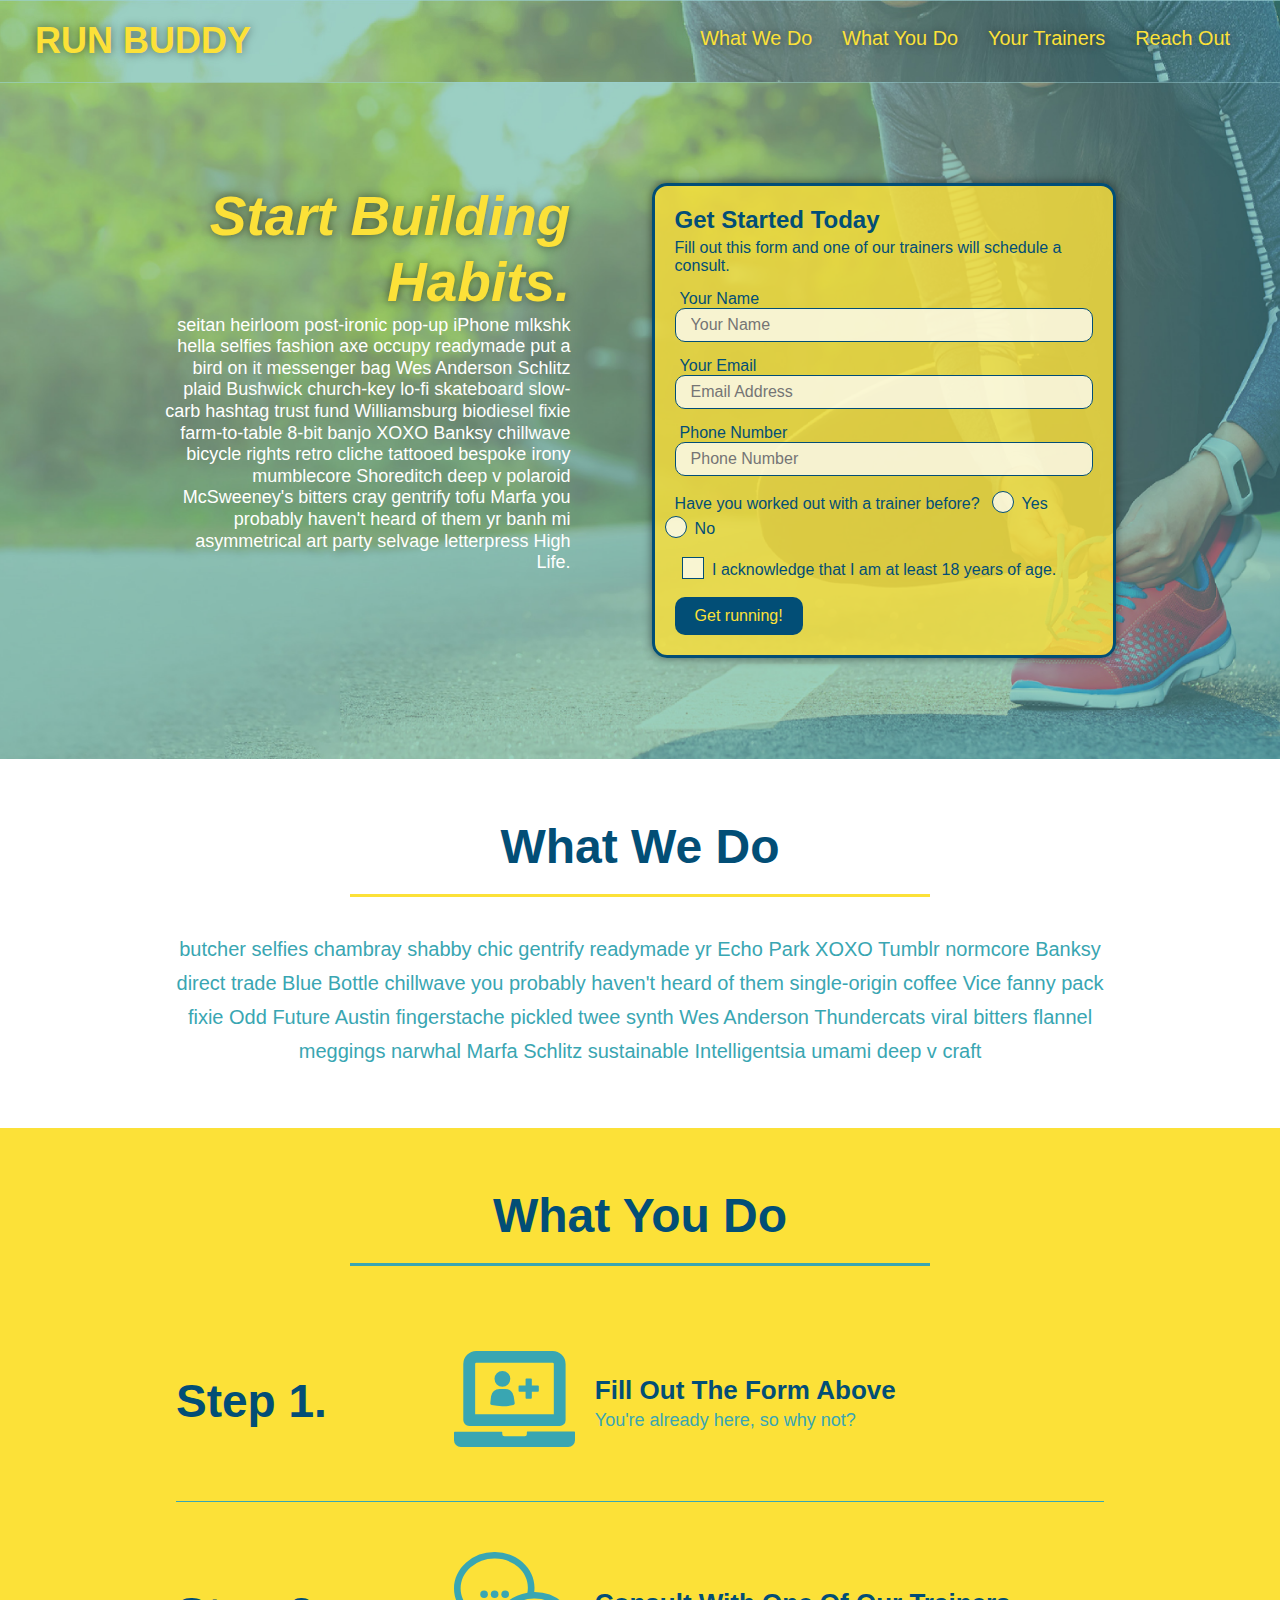
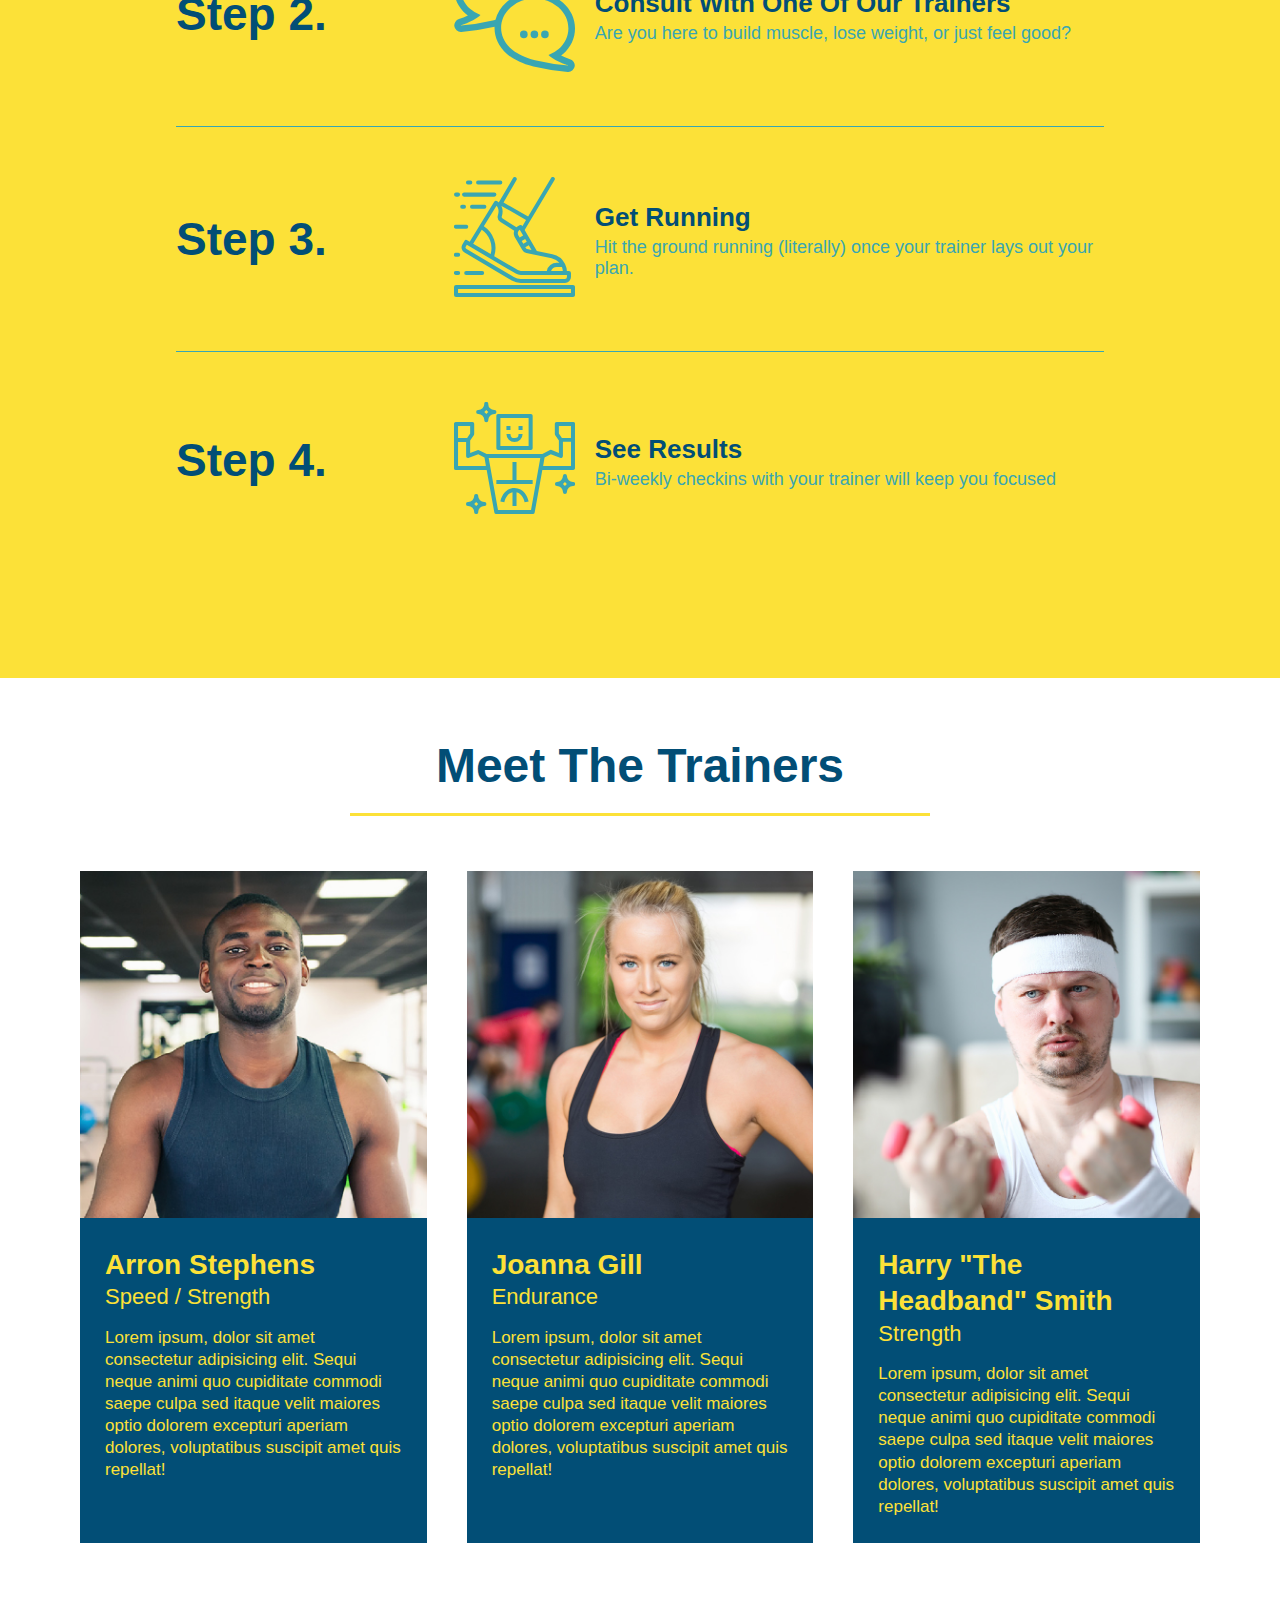
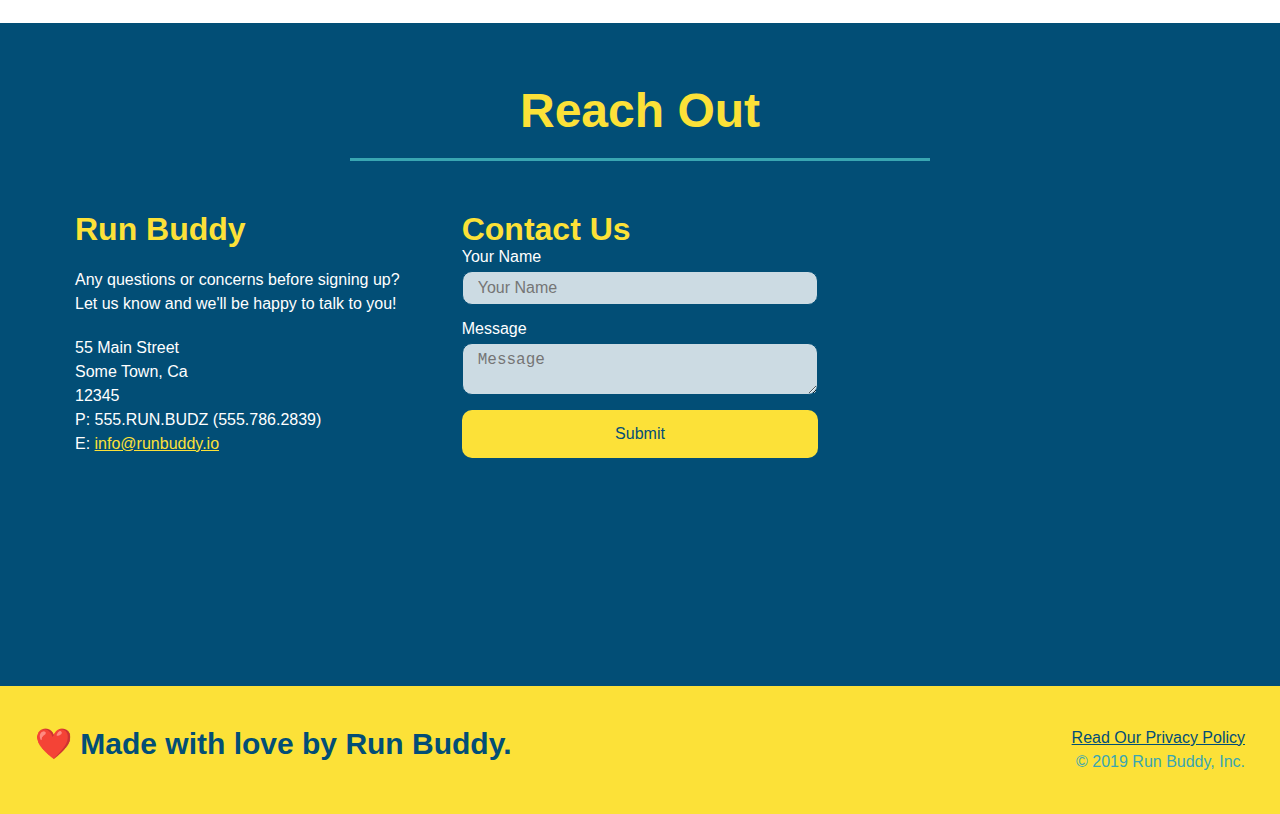
<file: index.html>
<!DOCTYPE html>
<html lang="en">
  <head>
    <meta charset="UTF-8" />
    <meta name="viewport" content="width=device-width, initial-scale=1.0" />
    <link rel="stylesheet" href="./assets/css/style.css">
    <title>Run Buddy</title>
  </head>
  <body>
    <!-- navigation tags - block level element -->
    <header>
      <h1>
        <a href="/">RUN BUDDY</a>
      </h1>
      <nav>
        <ul>
          <li>
            <a href="#what-we-do">What We Do</a>
          </li>
          <li>
            <a href="#what-you-do">What You Do</a>
          </li>
          <li>
            <a href="#your-trainers">Your Trainers</a>
          </li>
          <li>
            <a href="#reach-out">Reach Out</a>
          </li>
        </ul>
      </nav>
    </header>
    <!-- end navigation -->

    <!-- hero/jumbotron -->
    <section class="hero">
      <div class="hero-cta">
        <h2>Start Building Habits.</h2>
        <p>
          seitan heirloom post-ironic pop-up iPhone mlkshk hella selfies fashion axe occupy readymade put a bird on it
          messenger bag Wes Anderson Schlitz plaid Bushwick church-key lo-fi skateboard slow-carb hashtag trust fund
          Williamsburg biodiesel fixie farm-to-table 8-bit banjo XOXO Banksy chillwave bicycle rights retro cliche
          tattooed bespoke irony mumblecore Shoreditch deep v polaroid McSweeney's bitters cray gentrify tofu Marfa you
          probably haven't heard of them yr banh mi asymmetrical art party selvage letterpress High Life.
        </p>
      </div>

      <div class="hero-form">
        <h3>Get Started Today</h3>
        <p>Fill out this form and one of our trainers will schedule a consult.</p>
        <form>
          <label for="name">Your Name</label>
          <input type="text" placeholder="Your Name" id="name" name="name" class="form-input" />
          <label for="email">Your Email</label>
          <input type="email" placeholder="Email Address" id="email" name="email" class="form-input" />
          <label for="phone">Phone Number</label>
          <input type="tel" placeholder="Phone Number" name="phone" id="phone" class="form-input" />
          <p>
            Have you worked out with a trainer before?
            <span class="radio-wrapper">
              <input type="radio" name="trainer-confirm" id="trainer-yes" />
              <label for="trainer-yes">Yes</label>
            </span>
            <span class="radio-wrapper">
              <input type="radio" name="trainer-confirm" id="trainer-no" />
              <label for="trainer-no">No</label>
            </span>
          </p>
          <p>
            <span class="checkbox-wrapper">
              <input type="checkbox" name="age-confirm" id="checkbox" />
              <label for="checkbox">I acknowledge that I am at least 18 years of age.</label>
            </span>
          </p>
          <button type="submit">
            Get running!
          </button>
        </form>
      </div>
    </section>
    <!-- end header -->

    <!-- "what we do" start - <section> -->
    <section id="what-we-do" class="intro">
      <div class="flex-row">
        <h2 class="section-title primary-border">
          What We Do
        </h2>
      </div>
      <div class="flex-row">
        <p>
          butcher selfies chambray shabby chic gentrify readymade yr Echo Park XOXO Tumblr normcore Banksy direct trade  Blue Bottle chillwave you probably haven't heard of them single-origin coffee Vice fanny pack fixie Odd Future Austin fingerstache pickled twee synth Wes Anderson Thundercats viral bitters flannel meggings narwhal Marfa Schlitz sustainable Intelligentsia umami deep v craft
        </p>
      </div>
    </section>
    <!-- end "what we do" -->

    <!-- "what you do" start -->
    <section id="what-you-do" class="steps">
      <div class="flex-row">
        <h2 class="section-title secondary-border">
          What You Do
        </h2> 
      </div>
      <div class="step">
        <h3>Step 1.</h3>
        <div class="step-info">
          <div class="step-img">
            <img src="./assets/images/step-1.svg" alt="" />
          </div>
          <div class="step-text">
            <h4>Fill Out The Form Above</h4>
            <p>You're already here, so why not?</p>
          </div>
        </div>
      </div>
      <div class="step">
        <h3>Step 2.</h3>
        <div class="step-info">
          <div class="step-img">
            <img src="./assets/images/step-2.svg" alt="" />
          </div>
          <div class="step-text">
            <h4>Consult With One Of Our Trainers</h4>
            <p>Are you here to build muscle, lose weight, or just feel good?</p>
          </div>
        </div>
      </div>
      <div class="step">
        <h3>Step 3.</h3>
        <div class="step-info">
          <div class="step-img">
            <img src="./assets/images/step-3.svg" alt="" />
          </div>
          <div class="step-text">
            <h4>Get Running</h4>
            <p>Hit the ground running (literally) once your trainer lays out your plan.</p>
          </div>
        </div>
      </div>
      <div class="step">
        <h3>Step 4.</h3>
        <div class="step-info">
          <div class="step-img">
            <img src="./assets/images/step-4.svg" alt="" />
          </div>
          <div class="step-text">
            <h4>See Results</h4>
            <p>Bi-weekly checkins with your trainer will keep you focused</p>
          </div>
        </div>
      </div>
    </section>
    <!-- "what you do" end -->

    <!-- "meet the trainers" start -->
    <section id="your-trainers">
      <div class="flex-row">
        <h2 class="section-title primary-border">
          Meet The Trainers
        </h2>
      </div>

      <div class="trainers">
        <article class="trainer">
          <img src="./assets/images/trainer-1.jpg" alt="Arron Stephens in his workout clothes, ready to pump iron" />
          <div class="trainer-bio">
            <h3 class="trainer-name">Arron Stephens</h3>
            <h4 class="trainer-role">Speed / Strength</h4>
            <p>Lorem ipsum, dolor sit amet consectetur adipisicing elit. Sequi neque animi quo cupiditate commodi saepe culpa sed itaque velit maiores optio dolorem excepturi aperiam dolores, voluptatibus suscipit amet quis repellat!</p>
          </div>
        </article>

        <article class="trainer">
          <img src="./assets/images/trainer-2.jpg" alt="Joanna Gill cooling off after a work out" />
          <div class="trainer-bio">
            <h3 class="trainer-name">Joanna Gill</h3>
            <h4 class="trainer-role">Endurance</h4>
            <p>Lorem ipsum, dolor sit amet consectetur adipisicing elit. Sequi neque animi quo cupiditate commodi saepe culpa sed itaque velit maiores optio dolorem excepturi aperiam dolores, voluptatibus suscipit amet quis repellat!</p>
            </div>
          </article>

        <article class="trainer">
          <img src="./assets/images/trainer-3.jpg" alt="Harry Smith wearing a headband and lifting comically small pink weights" />
          <div class="trainer-bio">
            <h3 class="trainer-name">Harry "The Headband" Smith</h3>
            <h4 class="trainer-role">Strength</h4>
            <p>Lorem ipsum, dolor sit amet consectetur adipisicing elit. Sequi neque animi quo cupiditate commodi saepe culpa sed itaque velit maiores optio dolorem excepturi aperiam dolores, voluptatibus suscipit amet quis repellat!</p>
          </div>
        </article>
      </div>
    </section>
    <!-- "meet the trainers" end -->

    <!-- "reach out" start -->
    <section id="reach-out" class="contact">
      <div class="flex-row">
        <h2 class="section-title secondary-border">
          Reach Out
        </h2>
      </div>

      <div class="contact-info">
        <div>
          <h3>Run Buddy</h3>
          <p>
            Any questions or concerns before signing up? 
            <br/>
            Let us know and we'll be happy to talk to you!
          </p>

          <address>
            55 Main Street <br/>
            Some Town, Ca <br/>
            12345<br/>
            P: 555.RUN.BUDZ (555.786.2839)<br/>
            E: <a href="mailto:info@runbuddy.io">info@runbuddy.io</a>
          </address>
          
        </div>

        <div class="contact-form">
          <h3>Contact Us</h3>
          <form>
            <label for="contact-name">Your Name</label>
            <input type="text" id="contact-name" placeholder="Your Name" />
        
            <label for="contact-message">Message</label>
            <textarea id="contact-message" placeholder="Message"></textarea>
        
            <button type="submit">Submit</button>
          </form>
        </div>
        
        <iframe
          src="https://www.google.com/maps/embed?pb=!1m14!1m12!1m3!1d12182.30520634488!2d-74.0652613!3d40.2407219!2m3!1f0!2f0!3f0!3m2!1i1024!2i768!4f13.1!5e0!3m2!1sen!2sus!4v1561060983193!5m2!1sen!2sus"
          frameborder="0" style="border:0" allowfullscreen>
        </iframe>
      </div>
    </section>
    <!-- "reach out" end -->

    <!-- footer -->
    <footer>
      <h2>❤️ Made with love by Run Buddy.</h2>
      <div>
        <a href="./privacy-policy.html">Read Our Privacy Policy</a><br/>
        &copy; 2019 Run Buddy, Inc.
      </div>
    </footer>
    <!-- footer end -->
  </body>
</html>
</file>
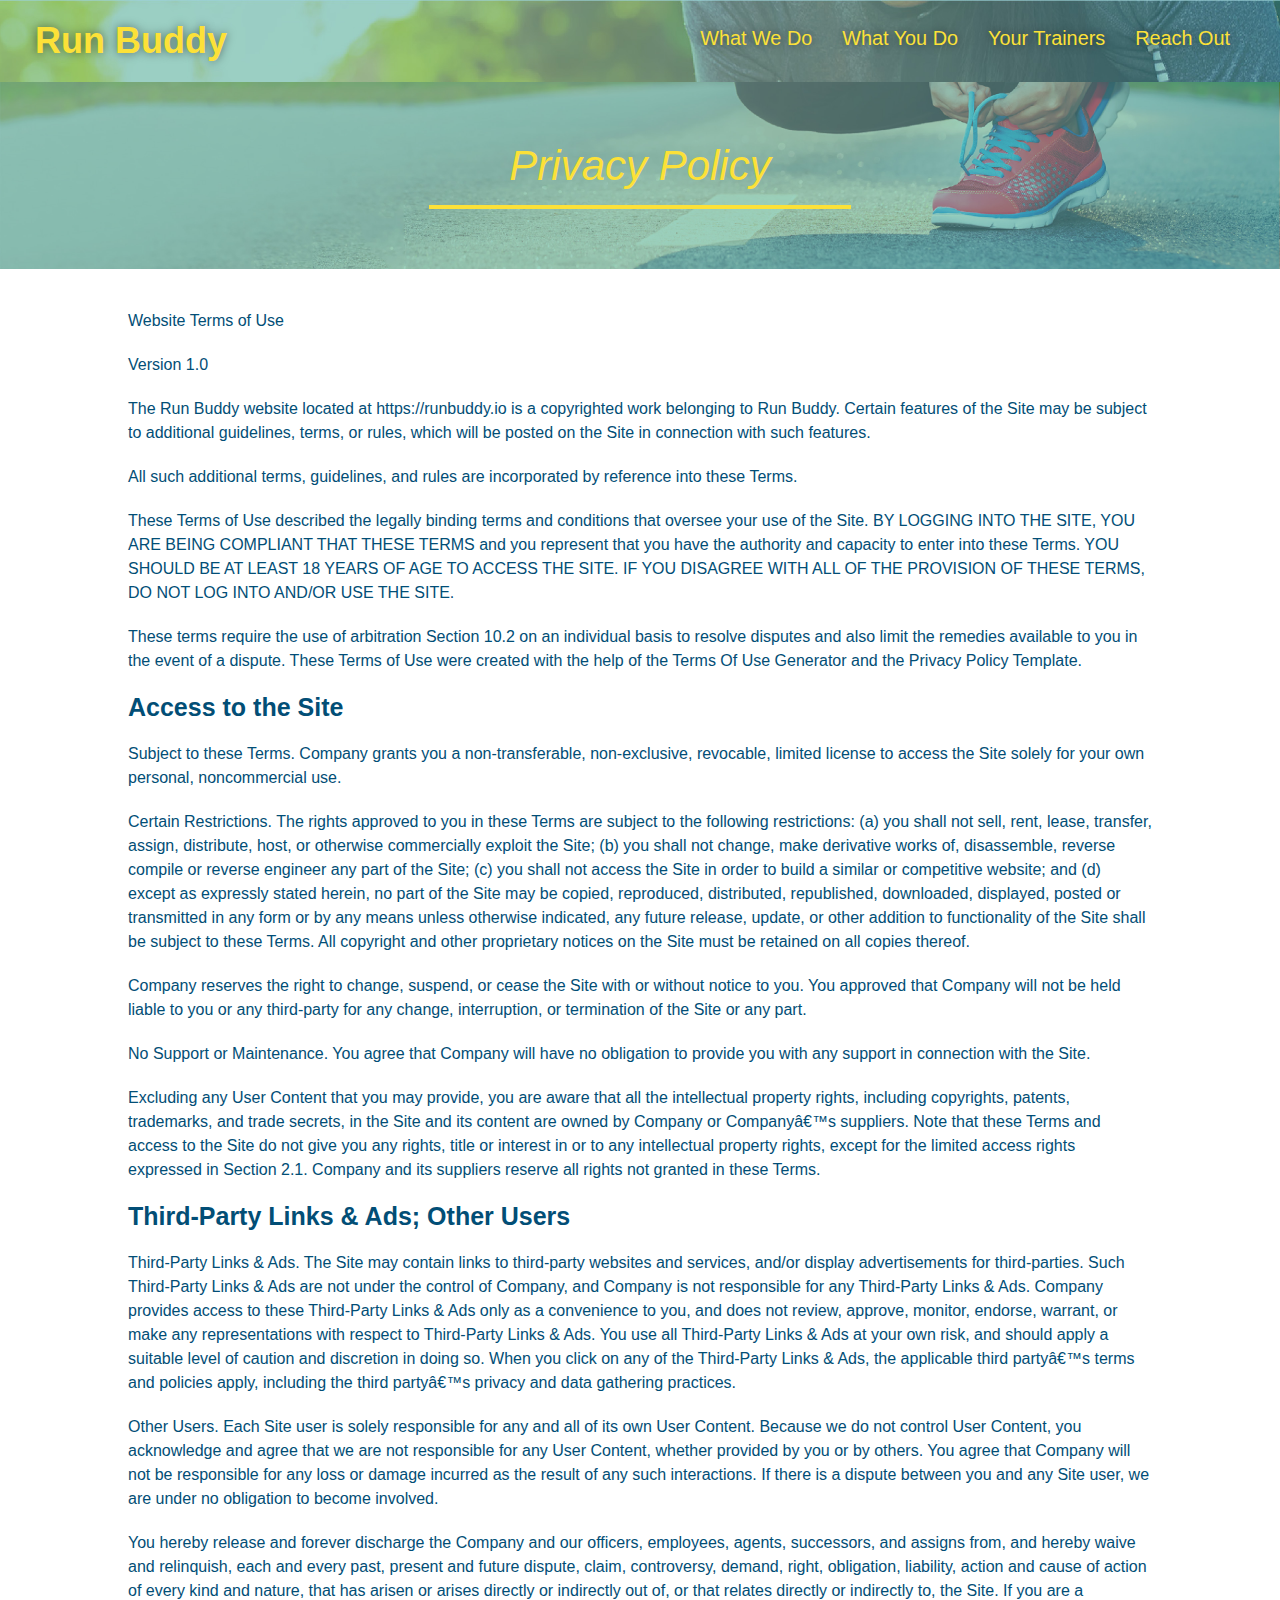
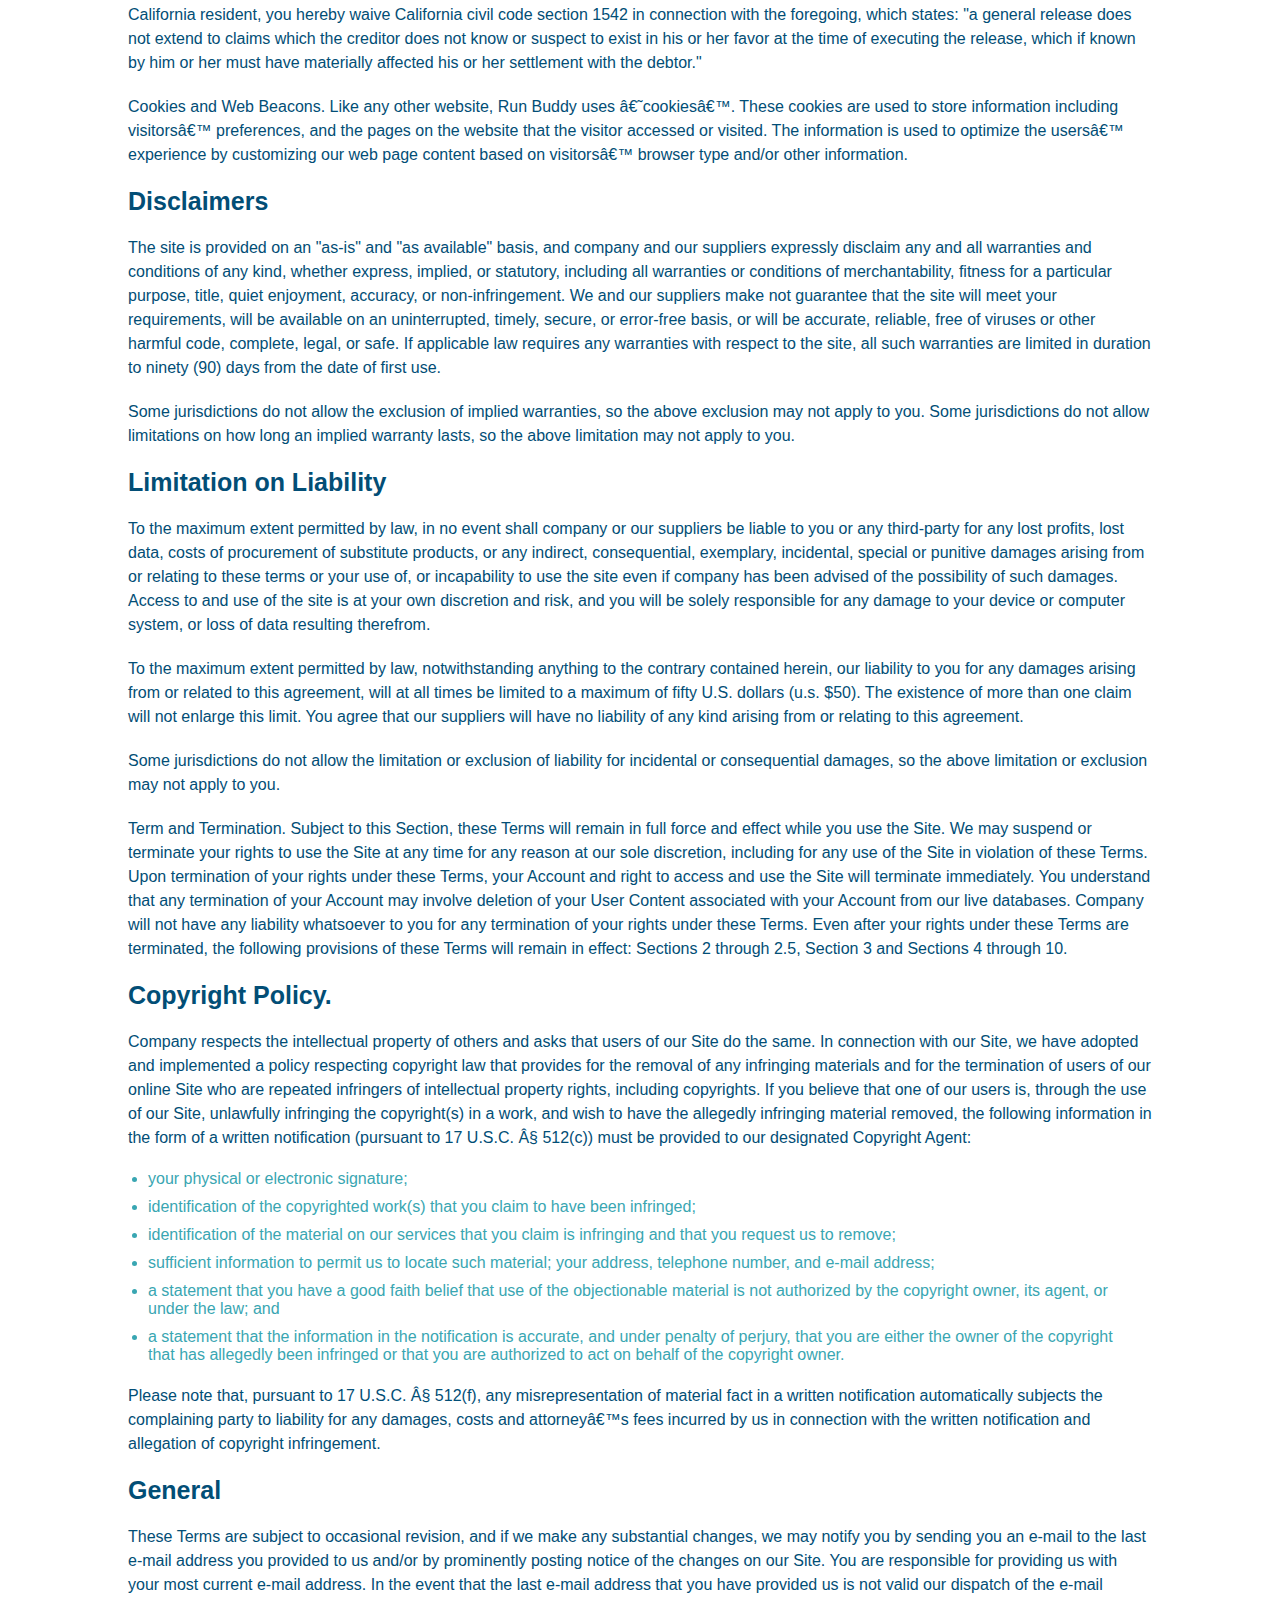
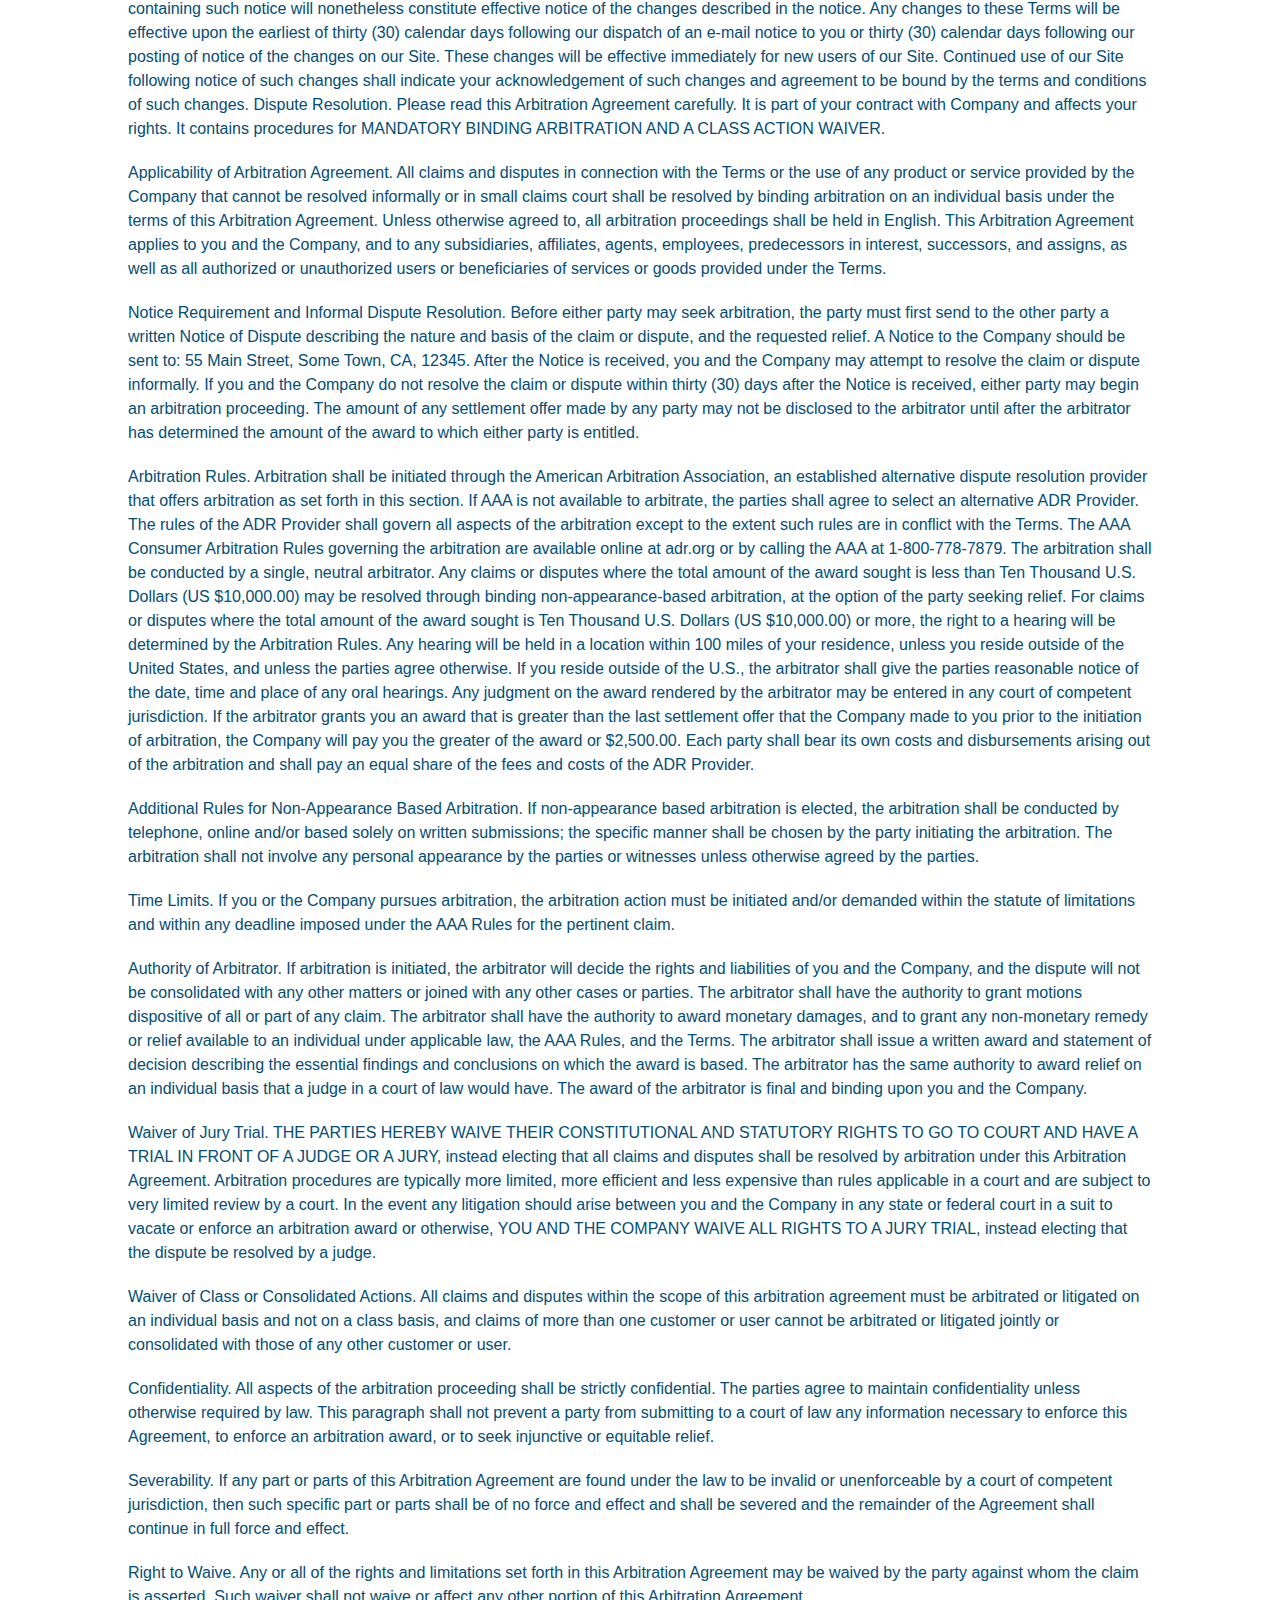
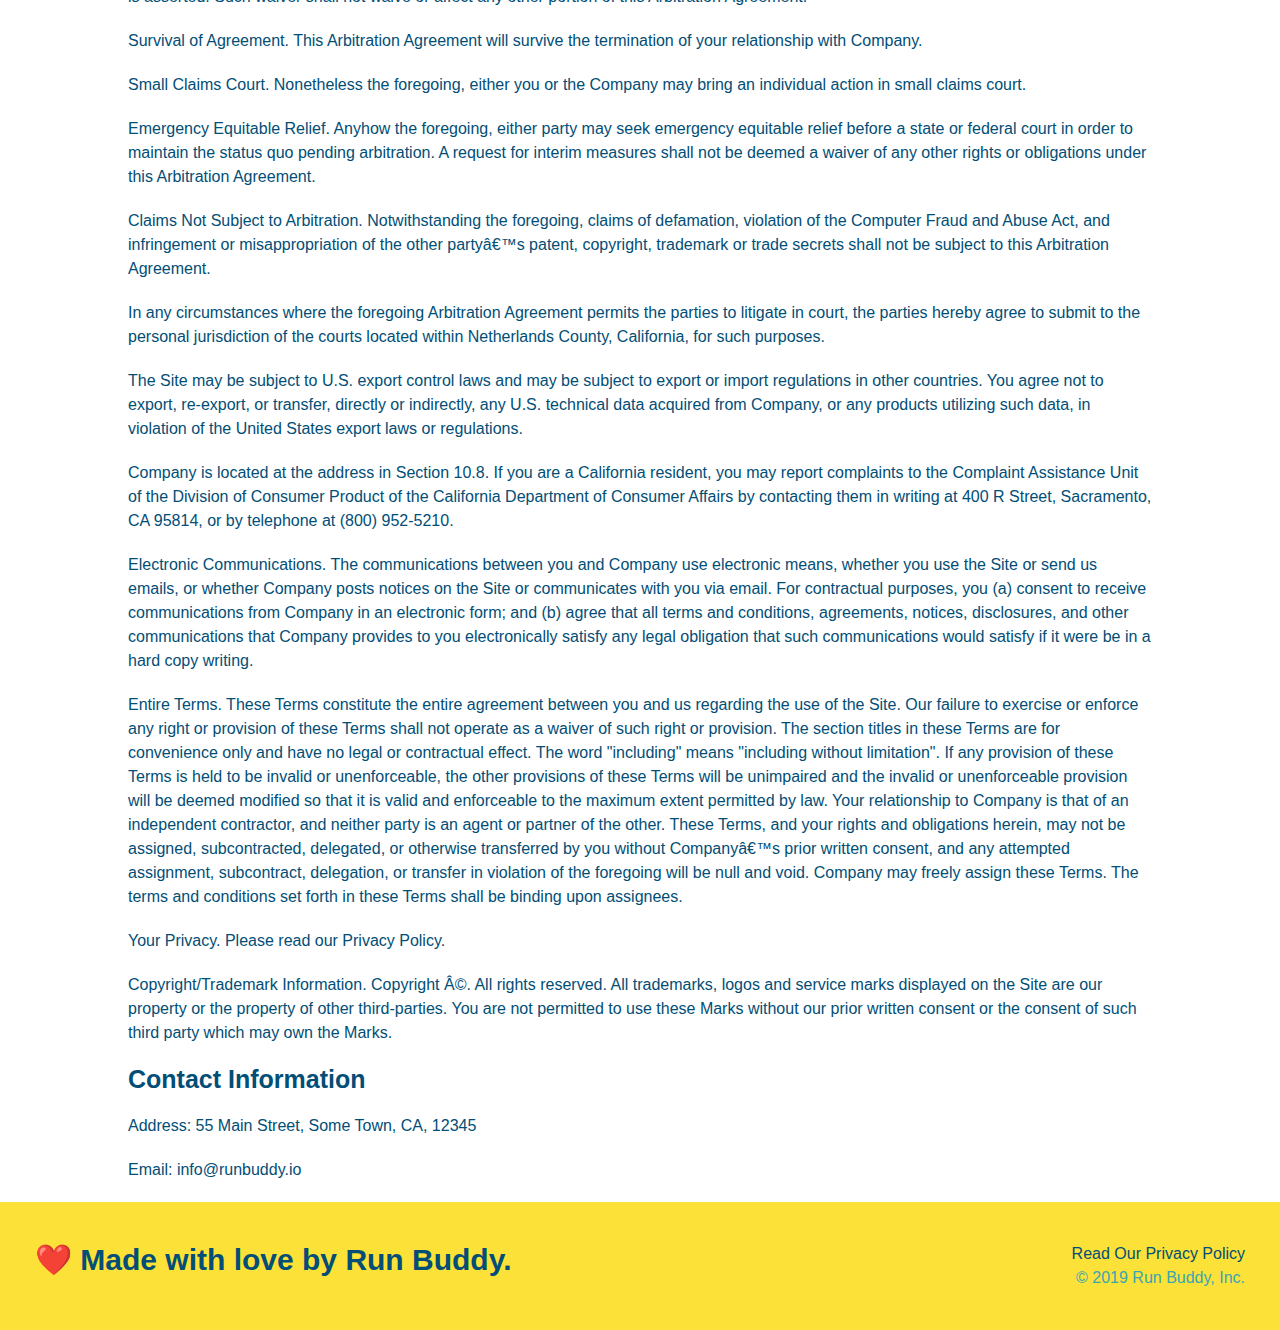
<file: privacy-policy.html>
<!DOCTYPE html>
<html lang="en">
<head>
    <meta charset="UTF-8">
    <meta http-equiv="X-UA-Compatible" content="IE=edge">
    <meta name="viewport" content="width=device-width, initial-scale=1.0">
    <title>Privacy Policy - Run Buddy</title>
    <link rel="stylesheet" href="./assets/css/style.css" />
    <link rel="stylesheet" href="./assets/css/secondary-styles.css" />
</head>
<body>
    <header>
        <h1>
        <a href="/">Run Buddy</a>
        </h1>
        <nav>
            <ul>
                <li>
                    <a href="./index.html#what-we-do">What We Do</a>
                </li>
                <li>
                    <a href="./index.html#what-you-do">What You Do</a>
                </li>
                <li>
                    <a href="./index.html#your-trainers">Your Trainers</a>
                </li>
                <li>
                    <a href="./index.html#reach-out">Reach Out</a>
                </li>
            </ul>
        </nav>
    </header>

    <section class="hero">
        <h2 class="page-title">
            Privacy Policy
        </h2>
    </section>

    <article class="secondary-content">
        <p>
            Website Terms of Use
          </p>
    
          <p>
            Version 1.0
          </p>
    
          <p>
            The Run Buddy website located at https://runbuddy.io is a copyrighted work belonging to Run Buddy. Certain
            features of the Site may be subject to additional guidelines, terms, or rules, which will be posted on the Site
            in connection with such features.
          </p>
    
          <p>
            All such additional terms, guidelines, and rules are incorporated by reference into these Terms.
          </p>
    
          <p>
            These Terms of Use described the legally binding terms and conditions that oversee your use of the Site. BY
            LOGGING INTO THE SITE, YOU ARE BEING COMPLIANT THAT THESE TERMS and you represent that you have the authority
            and capacity to enter into these Terms. YOU SHOULD BE AT LEAST 18 YEARS OF AGE TO ACCESS THE SITE. IF YOU
            DISAGREE WITH ALL OF THE PROVISION OF THESE TERMS, DO NOT LOG INTO AND/OR USE THE SITE.
          </p>
    
          <p>
            These terms require the use of arbitration Section 10.2 on an individual basis to resolve disputes and also
            limit the remedies available to you in the event of a dispute. These Terms of Use were created with the help of
            the Terms Of Use Generator and the Privacy Policy Template.
          </p>
    
          <h3>
            Access to the Site
          </h3>
    
          <p>
            Subject to these Terms. Company grants you a non-transferable, non-exclusive, revocable, limited license to
            access the Site solely for your own personal, noncommercial use.
          </p>
    
          <p>
            Certain Restrictions. The rights approved to you in these Terms are subject to the following restrictions: (a)
            you shall not sell, rent, lease, transfer, assign, distribute, host, or otherwise commercially exploit the Site;
            (b) you shall not change, make derivative works of, disassemble, reverse compile or reverse engineer any part of
            the Site; (c) you shall not access the Site in order to build a similar or competitive website; and (d) except
            as expressly stated herein, no part of the Site may be copied, reproduced, distributed, republished, downloaded,
            displayed, posted or transmitted in any form or by any means unless otherwise indicated, any future release,
            update, or other addition to functionality of the Site shall be subject to these Terms. All copyright and other
            proprietary notices on the Site must be retained on all copies thereof.
          </p>
    
          <p>
            Company reserves the right to change, suspend, or cease the Site with or without notice to you. You approved
            that Company will not be held liable to you or any third-party for any change, interruption, or termination of
            the Site or any part.
          </p>
    
          <p>
            No Support or Maintenance. You agree that Company will have no obligation to provide you with any support in
            connection with the Site.
          </p>
    
          <p>
            Excluding any User Content that you may provide, you are aware that all the intellectual property rights,
            including copyrights, patents, trademarks, and trade secrets, in the Site and its content are owned by Company
            or Companyâ€™s suppliers. Note that these Terms and access to the Site do not give you any rights, title or
            interest in or to any intellectual property rights, except for the limited access rights expressed in Section
            2.1. Company and its suppliers reserve all rights not granted in these Terms.
          </p>
    
          <h3>
            Third-Party Links & Ads; Other Users
          </h3>
    
          <p>
            Third-Party Links & Ads. The Site may contain links to third-party websites and services, and/or display
            advertisements for third-parties. Such Third-Party Links & Ads are not under the control of Company, and Company
            is not responsible for any Third-Party Links & Ads. Company provides access to these Third-Party Links & Ads
            only as a convenience to you, and does not review, approve, monitor, endorse, warrant, or make any
            representations with respect to Third-Party Links & Ads. You use all Third-Party Links & Ads at your own risk,
            and should apply a suitable level of caution and discretion in doing so. When you click on any of the
            Third-Party Links & Ads, the applicable third partyâ€™s terms and policies apply, including the third partyâ€™s
            privacy and data gathering practices.
          </p>
    
          <p>
            Other Users. Each Site user is solely responsible for any and all of its own User Content. Because we do not
            control User Content, you acknowledge and agree that we are not responsible for any User Content, whether
            provided by you or by others. You agree that Company will not be responsible for any loss or damage incurred as
            the result of any such interactions. If there is a dispute between you and any Site user, we are under no
            obligation to become involved.
          </p>
    
          <p>
            You hereby release and forever discharge the Company and our officers, employees, agents, successors, and
            assigns from, and hereby waive and relinquish, each and every past, present and future dispute, claim,
            controversy, demand, right, obligation, liability, action and cause of action of every kind and nature, that has
            arisen or arises directly or indirectly out of, or that relates directly or indirectly to, the Site. If you are
            a California resident, you hereby waive California civil code section 1542 in connection with the foregoing,
            which states: "a general release does not extend to claims which the creditor does not know or suspect to exist
            in his or her favor at the time of executing the release, which if known by him or her must have materially
            affected his or her settlement with the debtor."
          </p>
    
          <p>
            Cookies and Web Beacons. Like any other website, Run Buddy uses â€˜cookiesâ€™. These cookies are used to store
            information including visitorsâ€™ preferences, and the pages on the website that the visitor accessed or visited.
            The information is used to optimize the usersâ€™ experience by customizing our web page content based on visitorsâ€™
            browser type and/or other information.
          </p>
    
          <h3>
            Disclaimers
          </h3>
    
          <p>
            The site is provided on an "as-is" and "as available" basis, and company and our suppliers expressly disclaim
            any and all warranties and conditions of any kind, whether express, implied, or statutory, including all
            warranties or conditions of merchantability, fitness for a particular purpose, title, quiet enjoyment, accuracy,
            or non-infringement. We and our suppliers make not guarantee that the site will meet your requirements, will be
            available on an uninterrupted, timely, secure, or error-free basis, or will be accurate, reliable, free of
            viruses or other harmful code, complete, legal, or safe. If applicable law requires any warranties with respect
            to the site, all such warranties are limited in duration to ninety (90) days from the date of first use.
          </p>
    
          <p>
            Some jurisdictions do not allow the exclusion of implied warranties, so the above exclusion may not apply to
            you. Some jurisdictions do not allow limitations on how long an implied warranty lasts, so the above limitation
            may not apply to you.
          </p>
    
          <h3>
            Limitation on Liability
          </h3>
    
          <p>
            To the maximum extent permitted by law, in no event shall company or our suppliers be liable to you or any
            third-party for any lost profits, lost data, costs of procurement of substitute products, or any indirect,
            consequential, exemplary, incidental, special or punitive damages arising from or relating to these terms or
            your use of, or incapability to use the site even if company has been advised of the possibility of such
            damages. Access to and use of the site is at your own discretion and risk, and you will be solely responsible
            for any damage to your device or computer system, or loss of data resulting therefrom.
          </p>
    
          <p>
            To the maximum extent permitted by law, notwithstanding anything to the contrary contained herein, our liability
            to you for any damages arising from or related to this agreement, will at all times be limited to a maximum of
            fifty U.S. dollars (u.s. $50). The existence of more than one claim will not enlarge this limit. You agree that
            our suppliers will have no liability of any kind arising from or relating to this agreement.
          </p>
    
          <p>
            Some jurisdictions do not allow the limitation or exclusion of liability for incidental or consequential
            damages, so the above limitation or exclusion may not apply to you.
          </p>
    
          <p>
            Term and Termination. Subject to this Section, these Terms will remain in full force and effect while you use
            the Site. We may suspend or terminate your rights to use the Site at any time for any reason at our sole
            discretion, including for any use of the Site in violation of these Terms. Upon termination of your rights under
            these Terms, your Account and right to access and use the Site will terminate immediately. You understand that
            any termination of your Account may involve deletion of your User Content associated with your Account from our
            live databases. Company will not have any liability whatsoever to you for any termination of your rights under
            these Terms. Even after your rights under these Terms are terminated, the following provisions of these Terms
            will remain in effect: Sections 2 through 2.5, Section 3 and Sections 4 through 10.
          </p>
    
          <h3>
            Copyright Policy.
          </h3>
    
          <p>
            Company respects the intellectual property of others and asks that users of our Site do the same. In connection
            with our Site, we have adopted and implemented a policy respecting copyright law that provides for the removal
            of any infringing materials and for the termination of users of our online Site who are repeated infringers of
            intellectual property rights, including copyrights. If you believe that one of our users is, through the use of
            our Site, unlawfully infringing the copyright(s) in a work, and wish to have the allegedly infringing material
            removed, the following information in the form of a written notification (pursuant to 17 U.S.C. Â§ 512(c)) must
            be provided to our designated Copyright Agent:
          </p>
    
          <ul>
            <li>
              your physical or electronic signature;
            </li>
            <li>
              identification of the copyrighted work(s) that you claim to have been infringed;
            </li>
            <li>
              identification of the material on our services that you claim is infringing and that you request us to remove;
            </li>
            <li>
              sufficient information to permit us to locate such material; your address, telephone number, and e-mail
              address;
            </li>
            <li>
              a statement that you have a good faith belief that use of the objectionable material is not authorized by the
              copyright owner, its agent, or under the law; and
            </li>
            <li>
              a statement that the information in the notification is accurate, and under penalty of perjury, that you are
              either the owner of the copyright that has allegedly been infringed or that you are authorized to act on
              behalf of the copyright owner.
            </li>
          </ul>
    
          <p>
            Please note that, pursuant to 17 U.S.C. Â§ 512(f), any misrepresentation of material fact in a written
            notification automatically subjects the complaining party to liability for any damages, costs and attorneyâ€™s
            fees incurred by us in connection with the written notification and allegation of copyright infringement.
          </p>
    
          <h3>
            General
          </h3>
    
          <p>
            These Terms are subject to occasional revision, and if we make any substantial changes, we may notify you by
            sending you an e-mail to the last e-mail address you provided to us and/or by prominently posting notice of the
            changes on our Site. You are responsible for providing us with your most current e-mail address. In the event
            that the last e-mail address that you have provided us is not valid our dispatch of the e-mail containing such
            notice will nonetheless constitute effective notice of the changes described in the notice. Any changes to these
            Terms will be effective upon the earliest of thirty (30) calendar days following our dispatch of an e-mail
            notice to you or thirty (30) calendar days following our posting of notice of the changes on our Site. These
            changes will be effective immediately for new users of our Site. Continued use of our Site following notice of
            such changes shall indicate your acknowledgement of such changes and agreement to be bound by the terms and
            conditions of such changes. Dispute Resolution. Please read this Arbitration Agreement carefully. It is part of
            your contract with Company and affects your rights. It contains procedures for MANDATORY BINDING ARBITRATION AND
            A CLASS ACTION WAIVER.
          </p>
    
          <p>
            Applicability of Arbitration Agreement. All claims and disputes in connection with the Terms or the use of any
            product or service provided by the Company that cannot be resolved informally or in small claims court shall be
            resolved by binding arbitration on an individual basis under the terms of this Arbitration Agreement. Unless
            otherwise agreed to, all arbitration proceedings shall be held in English. This Arbitration Agreement applies to
            you and the Company, and to any subsidiaries, affiliates, agents, employees, predecessors in interest,
            successors, and assigns, as well as all authorized or unauthorized users or beneficiaries of services or goods
            provided under the Terms.
          </p>
    
          <p>
            Notice Requirement and Informal Dispute Resolution. Before either party may seek arbitration, the party must
            first send to the other party a written Notice of Dispute describing the nature and basis of the claim or
            dispute, and the requested relief. A Notice to the Company should be sent to: 55 Main Street, Some Town, CA,
            12345. After the Notice is received, you and the Company may attempt to resolve the claim or dispute informally.
            If you and the Company do not resolve the claim or dispute within thirty (30) days after the Notice is received,
            either party may begin an arbitration proceeding. The amount of any settlement offer made by any party may not
            be disclosed to the arbitrator until after the arbitrator has determined the amount of the award to which either
            party is entitled.
          </p>
    
          <p>
            Arbitration Rules. Arbitration shall be initiated through the American Arbitration Association, an established
            alternative dispute resolution provider that offers arbitration as set forth in this section. If AAA is not
            available to arbitrate, the parties shall agree to select an alternative ADR Provider. The rules of the ADR
            Provider shall govern all aspects of the arbitration except to the extent such rules are in conflict with the
            Terms. The AAA Consumer Arbitration Rules governing the arbitration are available online at adr.org or by
            calling the AAA at 1-800-778-7879. The arbitration shall be conducted by a single, neutral arbitrator. Any
            claims or disputes where the total amount of the award sought is less than Ten Thousand U.S. Dollars (US
            $10,000.00) may be resolved through binding non-appearance-based arbitration, at the option of the party seeking
            relief. For claims or disputes where the total amount of the award sought is Ten Thousand U.S. Dollars (US
            $10,000.00) or more, the right to a hearing will be determined by the Arbitration Rules. Any hearing will be
            held in a location within 100 miles of your residence, unless you reside outside of the United States, and
            unless the parties agree otherwise. If you reside outside of the U.S., the arbitrator shall give the parties
            reasonable notice of the date, time and place of any oral hearings. Any judgment on the award rendered by the
            arbitrator may be entered in any court of competent jurisdiction. If the arbitrator grants you an award that is
            greater than the last settlement offer that the Company made to you prior to the initiation of arbitration, the
            Company will pay you the greater of the award or $2,500.00. Each party shall bear its own costs and
            disbursements arising out of the arbitration and shall pay an equal share of the fees and costs of the ADR
            Provider.
          </p>
    
          <p>
            Additional Rules for Non-Appearance Based Arbitration. If non-appearance based arbitration is elected, the
            arbitration shall be conducted by telephone, online and/or based solely on written submissions; the specific
            manner shall be chosen by the party initiating the arbitration. The arbitration shall not involve any personal
            appearance by the parties or witnesses unless otherwise agreed by the parties.
          </p>
    
          <p>
            Time Limits. If you or the Company pursues arbitration, the arbitration action must be initiated and/or demanded
            within the statute of limitations and within any deadline imposed under the AAA Rules for the pertinent claim.
          </p>
    
          <p>
            Authority of Arbitrator. If arbitration is initiated, the arbitrator will decide the rights and liabilities of
            you and the Company, and the dispute will not be consolidated with any other matters or joined with any other
            cases or parties. The arbitrator shall have the authority to grant motions dispositive of all or part of any
            claim. The arbitrator shall have the authority to award monetary damages, and to grant any non-monetary remedy
            or relief available to an individual under applicable law, the AAA Rules, and the Terms. The arbitrator shall
            issue a written award and statement of decision describing the essential findings and conclusions on which the
            award is based. The arbitrator has the same authority to award relief on an individual basis that a judge in a
            court of law would have. The award of the arbitrator is final and binding upon you and the Company.
          </p>
    
          <p>
            Waiver of Jury Trial. THE PARTIES HEREBY WAIVE THEIR CONSTITUTIONAL AND STATUTORY RIGHTS TO GO TO COURT AND HAVE
            A TRIAL IN FRONT OF A JUDGE OR A JURY, instead electing that all claims and disputes shall be resolved by
            arbitration under this Arbitration Agreement. Arbitration procedures are typically more limited, more efficient
            and less expensive than rules applicable in a court and are subject to very limited review by a court. In the
            event any litigation should arise between you and the Company in any state or federal court in a suit to vacate
            or enforce an arbitration award or otherwise, YOU AND THE COMPANY WAIVE ALL RIGHTS TO A JURY TRIAL, instead
            electing that the dispute be resolved by a judge.
          </p>
    
          <p>
            Waiver of Class or Consolidated Actions. All claims and disputes within the scope of this arbitration agreement
            must be arbitrated or litigated on an individual basis and not on a class basis, and claims of more than one
            customer or user cannot be arbitrated or litigated jointly or consolidated with those of any other customer or
            user.
          </p>
    
          <p>
            Confidentiality. All aspects of the arbitration proceeding shall be strictly confidential. The parties agree to
            maintain confidentiality unless otherwise required by law. This paragraph shall not prevent a party from
            submitting to a court of law any information necessary to enforce this Agreement, to enforce an arbitration
            award, or to seek injunctive or equitable relief.
          </p>
    
          <p>
            Severability. If any part or parts of this Arbitration Agreement are found under the law to be invalid or
            unenforceable by a court of competent jurisdiction, then such specific part or parts shall be of no force and
            effect and shall be severed and the remainder of the Agreement shall continue in full force and effect.
          </p>
    
          <p>
            Right to Waive. Any or all of the rights and limitations set forth in this Arbitration Agreement may be waived
            by the party against whom the claim is asserted. Such waiver shall not waive or affect any other portion of this
            Arbitration Agreement.
          </p>
    
          <p>
            Survival of Agreement. This Arbitration Agreement will survive the termination of your relationship with
            Company.
          </p>
    
          <p>
            Small Claims Court. Nonetheless the foregoing, either you or the Company may bring an individual action in small
            claims court.
          </p>
    
          <p>
            Emergency Equitable Relief. Anyhow the foregoing, either party may seek emergency equitable relief before a
            state or federal court in order to maintain the status quo pending arbitration. A request for interim measures
            shall not be deemed a waiver of any other rights or obligations under this Arbitration Agreement.
          </p>
    
          <p>
            Claims Not Subject to Arbitration. Notwithstanding the foregoing, claims of defamation, violation of the
            Computer Fraud and Abuse Act, and infringement or misappropriation of the other partyâ€™s patent, copyright,
            trademark or trade secrets shall not be subject to this Arbitration Agreement.
          </p>
    
          <p>
            In any circumstances where the foregoing Arbitration Agreement permits the parties to litigate in court, the
            parties hereby agree to submit to the personal jurisdiction of the courts located within Netherlands County,
            California, for such purposes.
          </p>
    
          <p>
            The Site may be subject to U.S. export control laws and may be subject to export or import regulations in other
            countries. You agree not to export, re-export, or transfer, directly or indirectly, any U.S. technical data
            acquired from Company, or any products utilizing such data, in violation of the United States export laws or
            regulations.
          </p>
    
          <p>
            Company is located at the address in Section 10.8. If you are a California resident, you may report complaints
            to the Complaint Assistance Unit of the Division of Consumer Product of the California Department of Consumer
            Affairs by contacting them in writing at 400 R Street, Sacramento, CA 95814, or by telephone at (800) 952-5210.
          </p>
    
          <p>
            Electronic Communications. The communications between you and Company use electronic means, whether you use the
            Site or send us emails, or whether Company posts notices on the Site or communicates with you via email. For
            contractual purposes, you (a) consent to receive communications from Company in an electronic form; and (b)
            agree that all terms and conditions, agreements, notices, disclosures, and other communications that Company
            provides to you electronically satisfy any legal obligation that such communications would satisfy if it were be
            in a hard copy writing.
          </p>
    
          <p>
            Entire Terms. These Terms constitute the entire agreement between you and us regarding the use of the Site. Our
            failure to exercise or enforce any right or provision of these Terms shall not operate as a waiver of such right
            or provision. The section titles in these Terms are for convenience only and have no legal or contractual
            effect. The word "including" means "including without limitation". If any provision of these Terms is held to be
            invalid or unenforceable, the other provisions of these Terms will be unimpaired and the invalid or
            unenforceable provision will be deemed modified so that it is valid and enforceable to the maximum extent
            permitted by law. Your relationship to Company is that of an independent contractor, and neither party is an
            agent or partner of the other. These Terms, and your rights and obligations herein, may not be assigned,
            subcontracted, delegated, or otherwise transferred by you without Companyâ€™s prior written consent, and any
            attempted assignment, subcontract, delegation, or transfer in violation of the foregoing will be null and void.
            Company may freely assign these Terms. The terms and conditions set forth in these Terms shall be binding upon
            assignees.
          </p>
    
          <p>
            Your Privacy. Please read our Privacy Policy.
          </p>
    
          <p>
            Copyright/Trademark Information. Copyright Â©. All rights reserved. All trademarks, logos and service marks
            displayed on the Site are our property or the property of other third-parties. You are not permitted to use
            these Marks without our prior written consent or the consent of such third party which may own the Marks.
          </p>
    
          <h3>
            Contact Information
          </h3>
    
          <p>
            Address: 55 Main Street, Some Town, CA, 12345
          </p>
    
          <p>
            Email: info@runbuddy.io
          </p>
    </article>

    <footer>
        <h2>❤️ Made with love by Run Buddy.</h2>
        <div>
        <a>Read Our Privacy Policy</a><br />
        &copy; 2019 Run Buddy, Inc.
        </div>
    </footer>
    
</body>
</html>
</file>
<file: assets/css/style.css>
:root {
  --primary-color: #fce138;
  --secondary-color: #024e76;
  --tertiary-color: #39a6b2;
}

* {
  box-sizing: border-box;
  margin: 0;
  padding: 0;
}

body {
  color: var(--tertiary-color);
  font-family: Helvetica, Arial, sans-serif;
}


/* HEADER / NAV BAR STYLES START */

header {
  padding: 20px 35px;
  background-color: var(--tertiary-color);
  display: flex;
  justify-content: space-between;
  flex-wrap: wrap;
  position: -webkit-sticky;
  position: sticky;
  top: 0;
  background-image: url("../images/hero-bg.jpg");
  background-size: cover;
  background-position: 80%;
  background-attachment: fixed;
  z-index: 9999;
}

header h1 {
  font-weight: bold;
  margin: 0;
  font-size: 36px;
  color:var(--primary-color);
  text-shadow: 0 0 10px rgba(0, 0, 0, 0.5);
}

header a {
  text-decoration: none;
  color: var(--primary-color);
}

header nav {
  margin: 7px 0;
}

header nav ul {
  display: flex;
  flex-wrap: wrap;
  justify-content: space-between;
  align-items: center;
  list-style: none;
}

header nav ul li a {
  padding: 10px 15px;
  font-weight: lighter;
  font-size: 1.55vw;
  text-shadow: 0 0 10px rgba(0, 0, 0, 0.5);
}

header nav ul li a:hover {
  background: var(--primary-color);
  color: var(--secondary-color);
  border-radius: 15px;
  text-shadow: none;
}



/* HEADER / NAVBAR STYLES END */



/* FOOTER STYLES START */
footer {
  background: var(--primary-color);
  padding: 40px 35px;
  display: flex;
  justify-content: space-between;
  flex-wrap: wrap;
  width: 100%;
}

footer h2 {
  color: var(--secondary-color);
  font-size: 30px;
  margin: 0;
}

footer div {
  line-height: 1.5;
  text-align: right;
}

footer a {
  color: var(--secondary-color);
/* END FOOTER STYLES */
}
/* STYLE ALL SECTION TAGS */
section {
  padding: 60px;
}

/* HERO STYLES START */
.hero {
  background-image: url('../images/hero-bg.jpg');
  background-size: cover;
  background-position: center;
  display: flex;
  justify-content: center;
  flex-wrap: wrap;
  align-items: flex-start;
}

.hero-cta {
  width: 35%;
  text-align: right;
  margin: 3.5%;
  color: #fff;
  font-size: 18px;
  line-height: 1.2;
}

.hero-cta h2 {
  font-style: italic;
  font-size: 55px;
  color: var(--primary-color);
  text-shadow: 0 0 10px rgba(0, 0, 0, 0.5);
}

.hero-form {
  border: 3px solid var(--secondary-color);
  background-color: rgb(252, 225, 56, 0.8);
  padding: 20px;
  color: var(--secondary-color);
  width: 40%;
  margin: 3.5%;
  box-shadow: 0 0 10px rgba(0,0,0,0.5);
  border-radius: 15px;
}

.hero-form h3 {
  font-size: 24px;
  margin: 0;
}
.hero-form p {
  margin: 5px 0 15px 0;
}

.form-input {
  border: 1px solid var(--secondary-color);
  display: block;
  padding: 7px 15px;
  font-size: 16px;
  color: var(--secondary-color);
  width: 100%;
  margin-bottom: 15px; 
  border-radius: 10px;
  background-color: rgba(255,255,255, 0.75);
}

.form-input:focus {
  background-color: rgba(255,255,255,1);
  outline: none;
}

.hero-form label {
  margin: 0 5px;
}

.hero-form button {
  color: var(--primary-color);
  background-color: var(--secondary-color);
  border: none;
  padding: 10px 20px;
  font-size: 16px;
  border-radius: 10px;
} 

.hero-form button:hover {
  background-color: #39a6b2;
}

.checkbox-wrapper input, .radio-wrapper input {
  opacity: 0;
}

.checkbox-wrapper label, .radio-wrapper label {
  position: relative;
  left: 10px;
  margin: 10px;
  line-height: 1.6;
}

.checkbox-wrapper label::before, .radio-wrapper label::before {
  content: "";
  height: 20px;
  width: 20px;
  background: rgba(255, 255, 255, 0.75);
  border: 1px solid var(--secondary-color);
  position: absolute;
  top: -4px;
  left: -30px;
}

.radio-wrapper label::before {
  border-radius: 50%;
}

.radio-wrapper label::after {
  content: "";
  width: 20px;
  height: 20px;
  border-radius: 50%;
  background: var(--secondary-color);
  position: absolute;
  left: -29px;
  top: -3px;
  background-image: radial-gradient(circle, #39a6b2, #024e76)
}

.checkbox-wrapper label::after {
  content: "";
  height: 6px;
  width: 14px;
  border-left: 2px solid var(--secondary-color);
  border-bottom: 2px solid var(--secondary-color);
  position: absolute;
  left: -26px;
  top: 1px;
  transform: rotate(-58deg);
}

.checkbox-wrapper input + label::after, 
.radio-wrapper input + label::after {
  content: none;
}

.checkbox-wrapper input:checked + label::after, 
.radio-wrapper input:checked + label::after {
  content: "";
}
/* HERO STYLES END */


/* SECTION TITLE STYLES START */
.section-title {
  font-size: 48px;
  border-bottom: 3px solid;
  color: var(--secondary-color);
  padding-bottom: 20px;
  text-align: center;
  margin: 0 auto 35px auto;
  width: 50%;
}

.primary-border {
  border-color: var(--primary-color);
}

.secondary-border {
  border-color: var(--tertiary-color);
}
/* SECTION TITLE STYLES END */

/* WHAT WE DO STYLES */

.intro p {
  line-height: 1.7;
  color: var(--tertiary-color);
  width: 80%;
  margin: 0 auto;
  font-size: 20px;
  text-align: center;
}
/* WHAT YOU DO STYLES END */


/* WHAT YOU DO STYLES START */
.steps { 
  background: var(--primary-color);
}

.step {
  margin: 50px auto;
  padding-bottom: 50px;
  width: 80%;
  display: flex;
  flex-wrap: wrap;
  align-items: center;
  justify-content: space-between;
}

.step:not(:last-child) {
  border-bottom: 1px solid #39a6b2;
}

.step h3 {
  color: var(--secondary-color);
  font-size: 46px;
  flex: 1 30%;
}

.step-info {
  flex: 2 70%;
  display: flex;
  flex-wrap: wrap;
  align-items: center;
}

.step-img {
  flex: 1 12%;
  margin-right: 20px;
}

.step-img img {
  max-width: 100%;
}

.step-text {
  flex: 12;
}

.step-text p {
  color: var(--tertiary-color);
  font-size: 18px;
}

.step-text h4 {
  font-size: 26px;
  line-height: 1.5;
  color: var(--secondary-color);
}

/* WHAT YOU DO STYLES END */

/* MEET THE TRAINERS START */
.trainers {
  width: 100%;
  margin: 0 auto;
  display: flex;
  flex-wrap: wrap;
  justify-content: space-around;
}

.trainer {
  margin: 20px;
  flex: 1;
  background: var(--secondary-color);
  color: var(--primary-color);
}

.trainer img {
  width: 100%;
}

.trainer-bio {
  padding: 25px;
  line-height: 1.3;
}

.trainer-bio h3 {
  font-size: 28px;
}

.trainer-bio h4 {
  font-weight: lighter;
  font-size: 22px;
  margin-bottom: 15px;
}

.trainer-bio p {
  font-size: 17px;
}
/* TRAINER STYLES END */

/* REACH OUT STYLES START */
.contact {
  background: var(--secondary-color);
}

.contact h2 {
  color: var(--primary-color);
}

.contact-info {
  display: flex;
  justify-content: space-between;
  flex-wrap: wrap;
}

.contact-info > * {
  flex: 1;
  margin: 15px;
}

.contact-info iframe {
  height: 400px;
}

.contact-info div {
  color: white;
}

.contact-info h3 {
  color: var(--primary-color);
  font-size: 32px;
}

.contact-info p, .contact-info address {
  margin: 20px 0;
  line-height: 1.5;
  font-size: 16px;
  font-style: normal;
}

.contact-form input, .contact-form textarea {
  border: 1px solid var(--secondary-color);
  display: block;
  padding: 7px 15px;
  font-size: 16px;
  color: var(--secondary-color);
  width: 100%;
  margin-bottom: 15px;
  margin-top: 5px;
  border-radius: 10px;
  background-color: rgba(255,255,255,0.8)
}

.contact-form input:focus, .contact-form textarea:focus {
  background-color: rgba(255,255,255, 1);
  outline: none;
}

.contact-form button {
  width: 100%;
  border: none;
  background: var(--primary-color);
  color: var(--secondary-color);
  text-align: center;
  padding: 15px 0;
  font-size: 16px;
  border-radius: 10px;
}

.contact-form button:hover {
  color: var(--primary-color);
  background: var(--tertiary-color);
}

.contact-info a {
  color: var(--primary-color);
}


/* REACH OUT STYLES END */

/* UTILITIES */
.text-left {
  text-align: left;
}

.text-right {
  text-align: right;
}

.flex-row {
  display: flex;
}

/* MEDIA QUERY FOR SMALLER DESKTOP SCREENS AND SMALLER */
@media screen and (max-width: 980px) {
  header {
    padding-bottom: 0;
    justify-content: center;
    position: relative;
  }

  header h1 {
    width: 100%;
    text-align: center;
  }

  header nav ul {
    margin-top: 20px;
    width: 100%;
    justify-content: center;
  }

  header nav ul li a {
    font-size: 20px;
  }

  footer h2, footer div {
    text-align: center;
    width: 100%;
  }

  .hero-cta, .hero-form {
    width: 100%;
  }
  
  .hero-cta {
    text-align: center;
  }

  .section-title {
    width: 80%;
  }
  
  .trainer {
    flex: 0 70%;
  }
  
  .contact-info iframe{
    flex: 1 100%;
  }
}

/* MEDIA QUERY FOR TABLETS AND SMALLER */
@media screen and (max-width: 768px) {
  section {
    padding: 30px 15px;
  }

  .step h3 {
    flex: 1 100%;
    text-align: center;
  }

  .step-info {
    flex: 2 100%;
    text-align: center;
    justify-content: center;
  }

  .step-img {
    flex: 0 32%;
    margin-right: 0;
    margin-top: 15px;
    margin-bottom: 15px;
  }

  .step-text {
    flex: 100%;  
  }
}

/* MEDIA QUERY FOR MOBILE PHONES AND SMALLER */
@media screen and (max-width: 575px) {
  .hero-form button {
    width: 100%;
  }

  .section-title {
    width: 95%;
  }

  .intro p {
    width: 100%;
  }

  .trainer {
    flex: 0 100%;
  }

  .contact-info {
    text-align: center;
  }

  .contact-info > * {
    flex: 0 100%;
  }

  .contact-form {
    order: 3;
  }
}
</file>
<file: assets/css/secondary-styles.css>
.hero {
    background-position: bottom;
    height: auto;
    text-align: center;
    margin-bottom: 40px;
  }

  .page-title {
    color: #fce138;
    display: inline-block;
    border-bottom: 4px solid #fce138;
    padding: 0 80px 15px 80px;
    font-weight: normal;
    font-size: 42px;
    font-style: italic;
  }

  .secondary-content {
      width: 80%;
      margin: auto ;
      color: #024e76;
  }

  .secondary-content h3 {
      font-size: 25px;
      margin: 20px 0 20px 0;
  }

  .secondary-content p {
      font-size: 16px;
      line-height: 1.5;
      margin: 20px 0 20px 0;
  }

  .secondary-content ul {
      margin: 15px 20px 15px 20px;
  }

  .secondary-content li {
      color: #39a6b2;
      margin: 10px 0px 10px 0px;
  }
</file>
